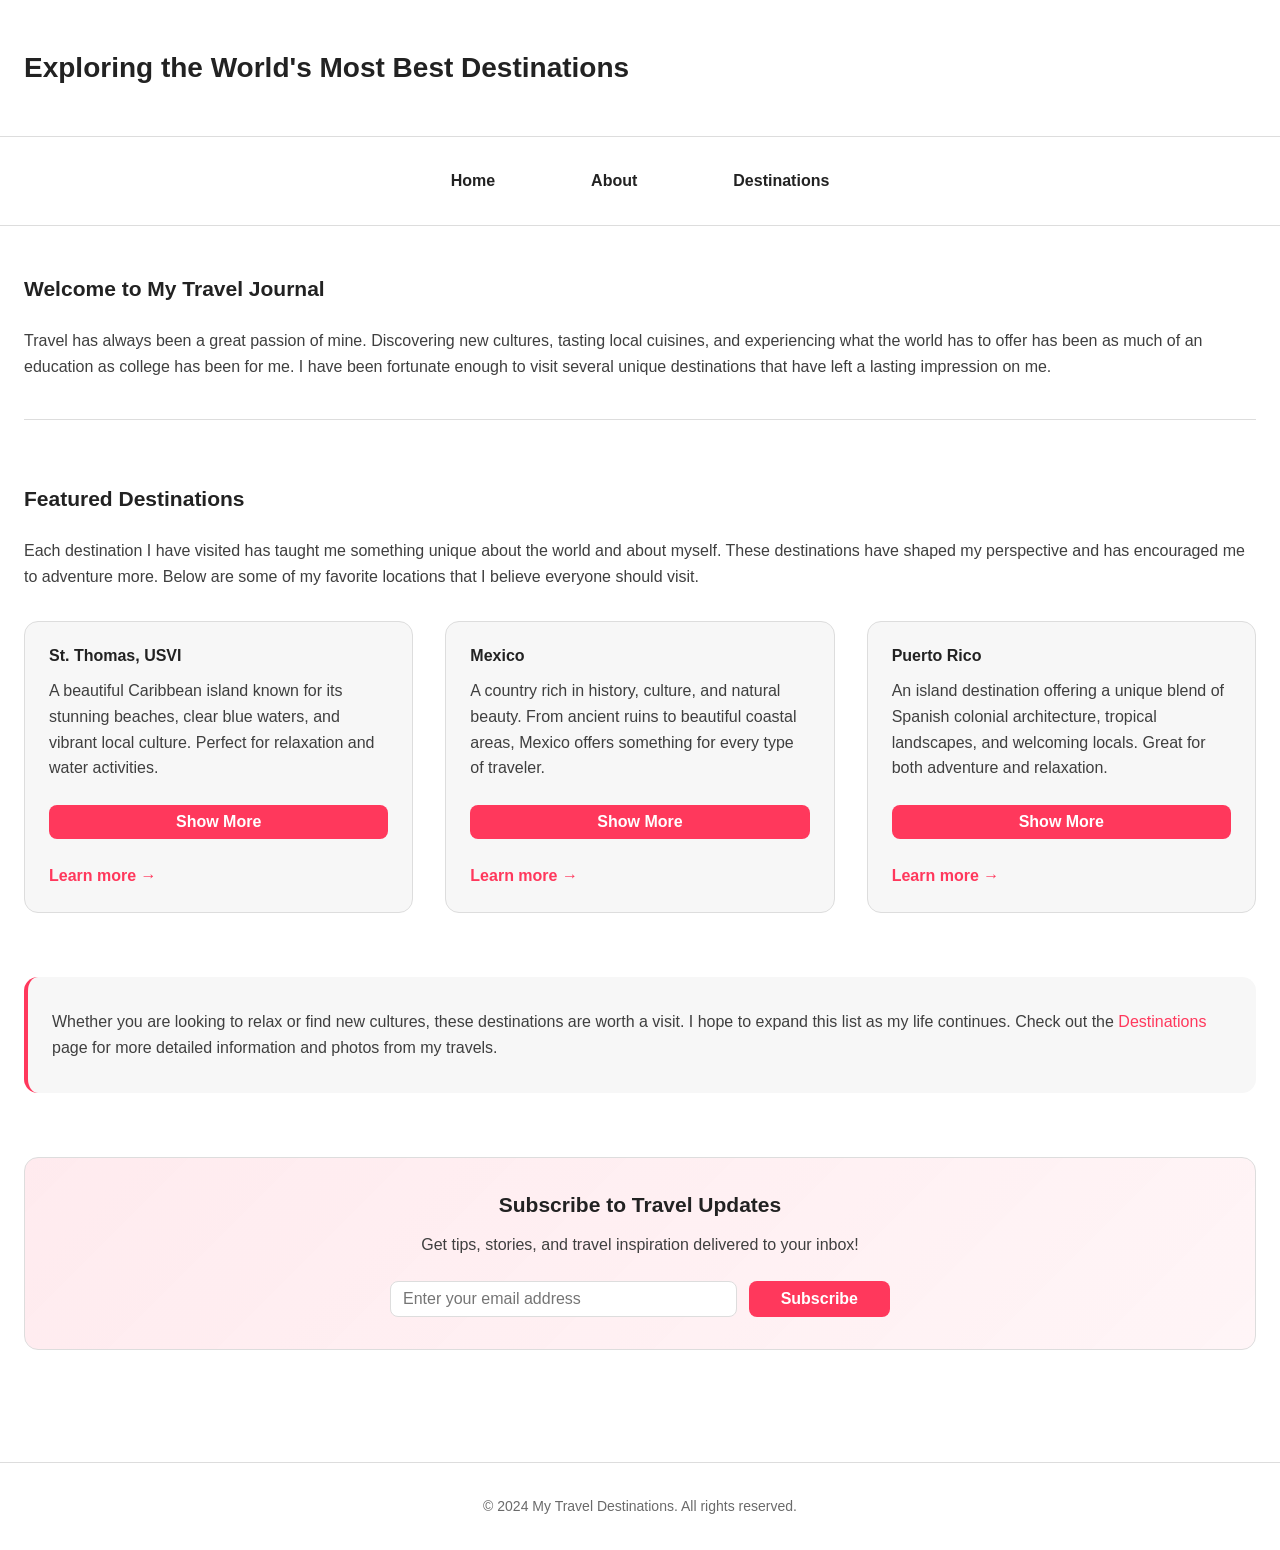
<file: index.html>
<!doctype html>
<html lang="en">
	<head>
		<meta charset="UTF-8" />
		<meta
			name="viewport"
			content="width=device-width, initial-scale=1.0"
		/>
		<title>My Favorite Travel Destinations</title>
		<link rel="stylesheet" href="styles.css" />
		<script src="script.js"></script>
	</head>
	<body>
		<header>
			<h1>Exploring the World's Most Best Destinations</h1>
		</header>

		<nav>
			<a href="index.html">Home</a>
			<a href="about.html">About</a>
			<a href="destinations.html">Destinations</a>
		</nav>

		<main>
			<section class="hero">
				<h2>Welcome to My Travel Journal</h2>

				<p>
					Travel has always been a great passion of mine. Discovering new
					cultures, tasting local cuisines, and experiencing what the
					world has to offer has been as much of an education as college
					has been for me. I have been fortunate enough to visit several
					unique destinations that have left a lasting impression on me.
				</p>
			</section>

			<section class="featured-section">
				<h2>Featured Destinations</h2>

				<p>
					Each destination I have visited has taught me something unique
					about the world and about myself. These destinations have
					shaped my perspective and has encouraged me to adventure more.
					Below are some of my favorite locations that I believe everyone
					should visit.
				</p>

				<div class="featured-grid">
					<article class="featured-card">
						<h3>St. Thomas, USVI</h3>
						<p>
							A beautiful Caribbean island known for its stunning
							beaches, clear blue waters, and vibrant local culture.
							Perfect for relaxation and water activities.
						</p>
						<div class="card-details" style="display: none;">
							<p><strong>Key Highlights:</strong></p>
							<ul>
								<li>Magens Bay - consistently rated world's best beaches</li>
								<li>Crystal-clear waters perfect for snorkeling</li>
								<li>Blackbeard's Castle historic lookout tower</li>
								<li>Laid-back Caribbean atmosphere</li>
							</ul>
						</div>
						<button class="toggle-btn">Show More</button>
						<p><a href="destinations.html#st" class="card-link">Learn more →</a></p>
					</article>

					<article class="featured-card">
						<h3>Mexico</h3>
						<p>
							A country rich in history, culture, and natural beauty.
							From ancient ruins to beautiful coastal areas, Mexico
							offers something for every type of traveler.
						</p>
						<div class="card-details" style="display: none;">
							<p><strong>Key Highlights:</strong></p>
							<ul>
								<li>Chichen Itza - magnificent Mayan archaeological site</li>
								<li>World-renowned culinary traditions</li>
								<li>Cancun and Playa del Carmen beach resorts</li>
								<li>Incredibly welcoming people and vibrant culture</li>
							</ul>
						</div>
						<button class="toggle-btn">Show More</button>
						<p><a href="destinations.html#mx" class="card-link">Learn more →</a></p>
					</article>

					<article class="featured-card">
						<h3>Puerto Rico</h3>
						<p>
							An island destination offering a unique blend of Spanish
							colonial architecture, tropical landscapes, and welcoming
							locals. Great for both adventure and relaxation.
						</p>
						<div class="card-details" style="display: none;">
							<p><strong>Key Highlights:</strong></p>
							<ul>
								<li>El Yunque National Forest - lush tropical rainforest</li>
								<li>Old San Juan - colorful colonial architecture</li>
								<li>Vieques Bioluminescent Bay - magical glowing waters</li>
								<li>Blend of Spanish heritage and modern culture</li>
							</ul>
						</div>
						<button class="toggle-btn">Show More</button>
						<p><a href="destinations.html#pr" class="card-link">Learn more →</a></p>
					</article>
				</div>
			</section>

			<section class="cta-section">
				<p>
					Whether you are looking to relax or find new cultures, these
					destinations are worth a visit. I hope to expand this list as
					my life continues. Check out the
					<a href="destinations.html">Destinations</a>
					page for more detailed information and photos from my travels.
				</p>
			</section>

			<section class="newsletter-section">
				<h2>Subscribe to Travel Updates</h2>
				<p>Get tips, stories, and travel inspiration delivered to your inbox!</p>
				<form id="newsletter-form">
					<input
						type="email"
						id="newsletter-email"
						placeholder="Enter your email address"
						required
					/>
					<button type="submit">Subscribe</button>
				</form>
			</section>
		</main>

		<footer>
			<p>&copy; 2024 My Travel Destinations. All rights reserved.</p>
		</footer>
	</body>
</html>
</file>
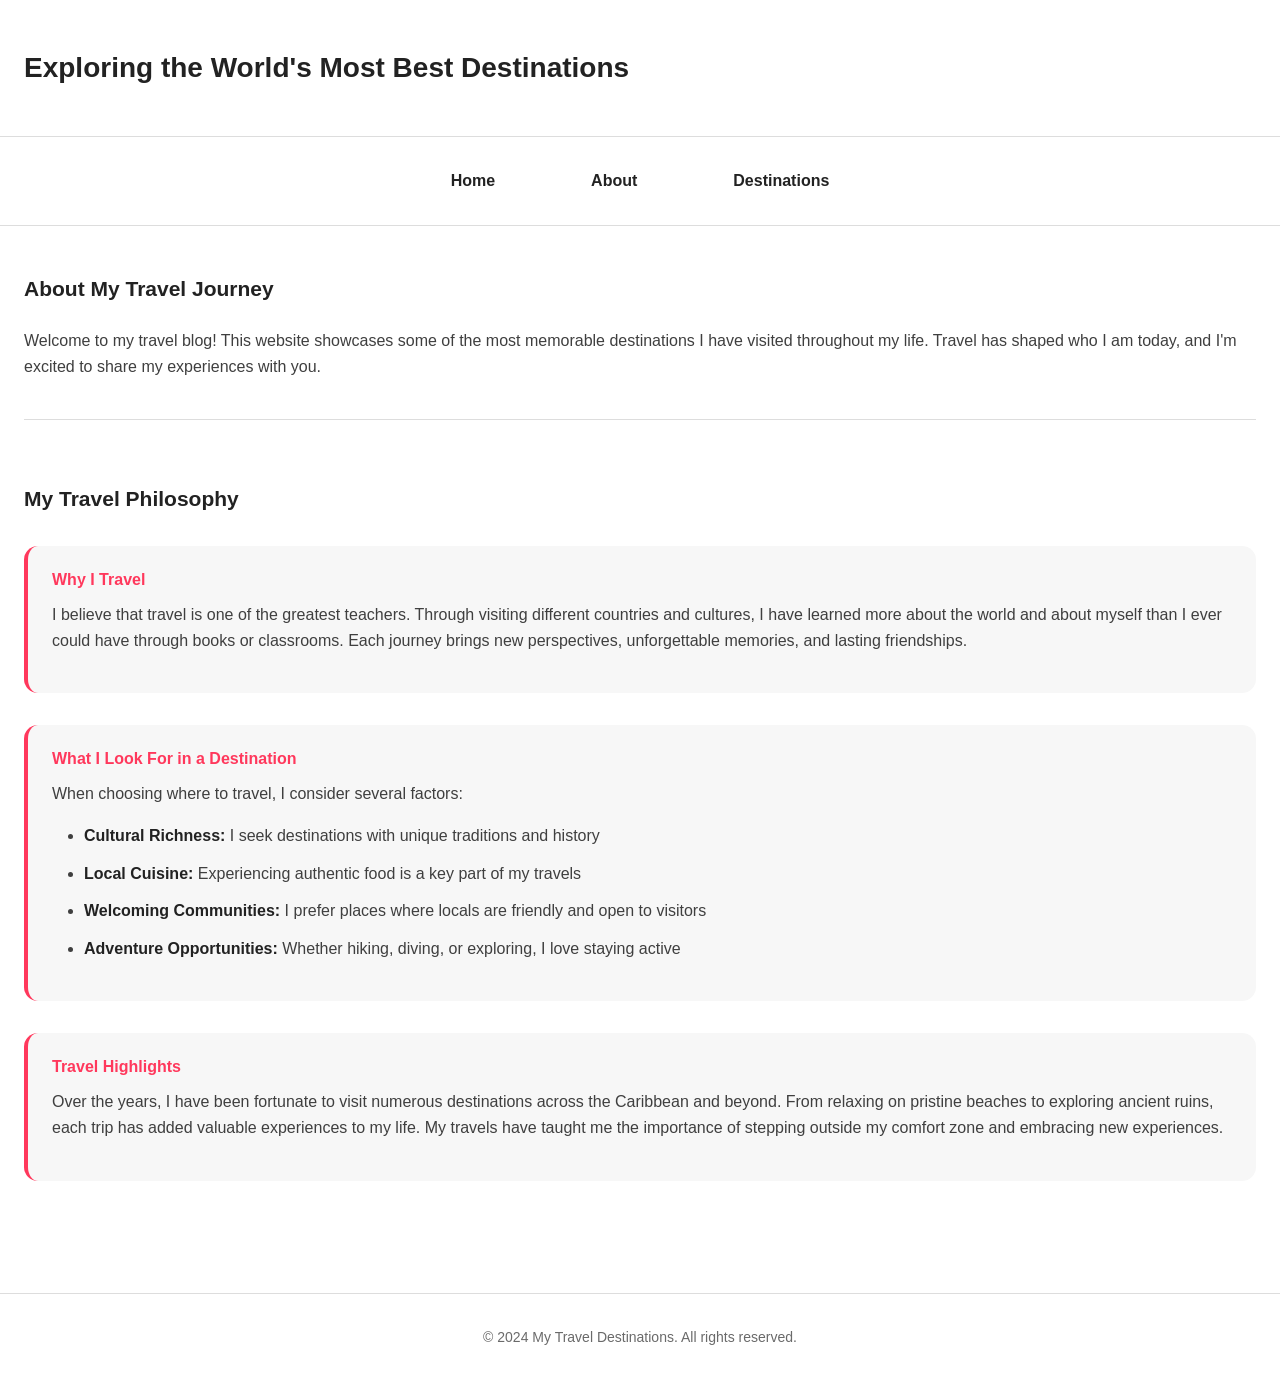
<file: about.html>
<!doctype html>
<html lang="en">
	<head>
		<meta charset="UTF-8" />
		<meta
			name="viewport"
			content="width=device-width, initial-scale=1.0"
		/>
		<title>About - My Favorite Travel Destinations</title>
		<link rel="stylesheet" href="styles.css" />
		<script src="script.js"></script>
	</head>
	<body>
		<header>
			<h1>Exploring the World's Most Best Destinations</h1>
		</header>

		<nav>
			<a href="index.html">Home</a>
			<a href="about.html">About</a>
			<a href="destinations.html">Destinations</a>
		</nav>

		<main>
			<section class="intro-section">
				<h2>About My Travel Journey</h2>

				<p>
					Welcome to my travel blog! This website showcases some of
					the most memorable destinations I have visited throughout
					my life. Travel has shaped who I am today, and I'm excited
					to share my experiences with you.
				</p>
			</section>

			<section class="philosophy-section">
				<h2>My Travel Philosophy</h2>

				<article class="about-section">
					<h3>Why I Travel</h3>
					<p>
						I believe that travel is one of the greatest teachers.
						Through visiting different countries and cultures, I
						have learned more about the world and about myself than
						I ever could have through books or classrooms. Each
						journey brings new perspectives, unforgettable
						memories, and lasting friendships.
					</p>
				</article>

				<article class="about-section">
					<h3>What I Look For in a Destination</h3>
					<p>
						When choosing where to travel, I consider several
						factors:
					</p>
					<ul>
						<li>
							<strong>Cultural Richness:</strong> I seek
							destinations with unique traditions and history
						</li>
						<li>
							<strong>Local Cuisine:</strong> Experiencing
							authentic food is a key part of my travels
						</li>
						<li>
							<strong>Welcoming Communities:</strong> I prefer
							places where locals are friendly and open to
							visitors
						</li>
						<li>
							<strong>Adventure Opportunities:</strong> Whether
							hiking, diving, or exploring, I love staying active
						</li>
					</ul>
				</article>

				<article class="about-section">
					<h3>Travel Highlights</h3>
					<p>
						Over the years, I have been fortunate to visit numerous
						destinations across the Caribbean and beyond. From
						relaxing on pristine beaches to exploring ancient
						ruins, each trip has added valuable experiences to my
						life. My travels have taught me the importance of
						stepping outside my comfort zone and embracing new
						experiences.
					</p>
				</article>
			</section>
		</main>

		<footer>
			<p>&copy; 2024 My Travel Destinations. All rights reserved.</p>
		</footer>
	</body>
</html>
</file>
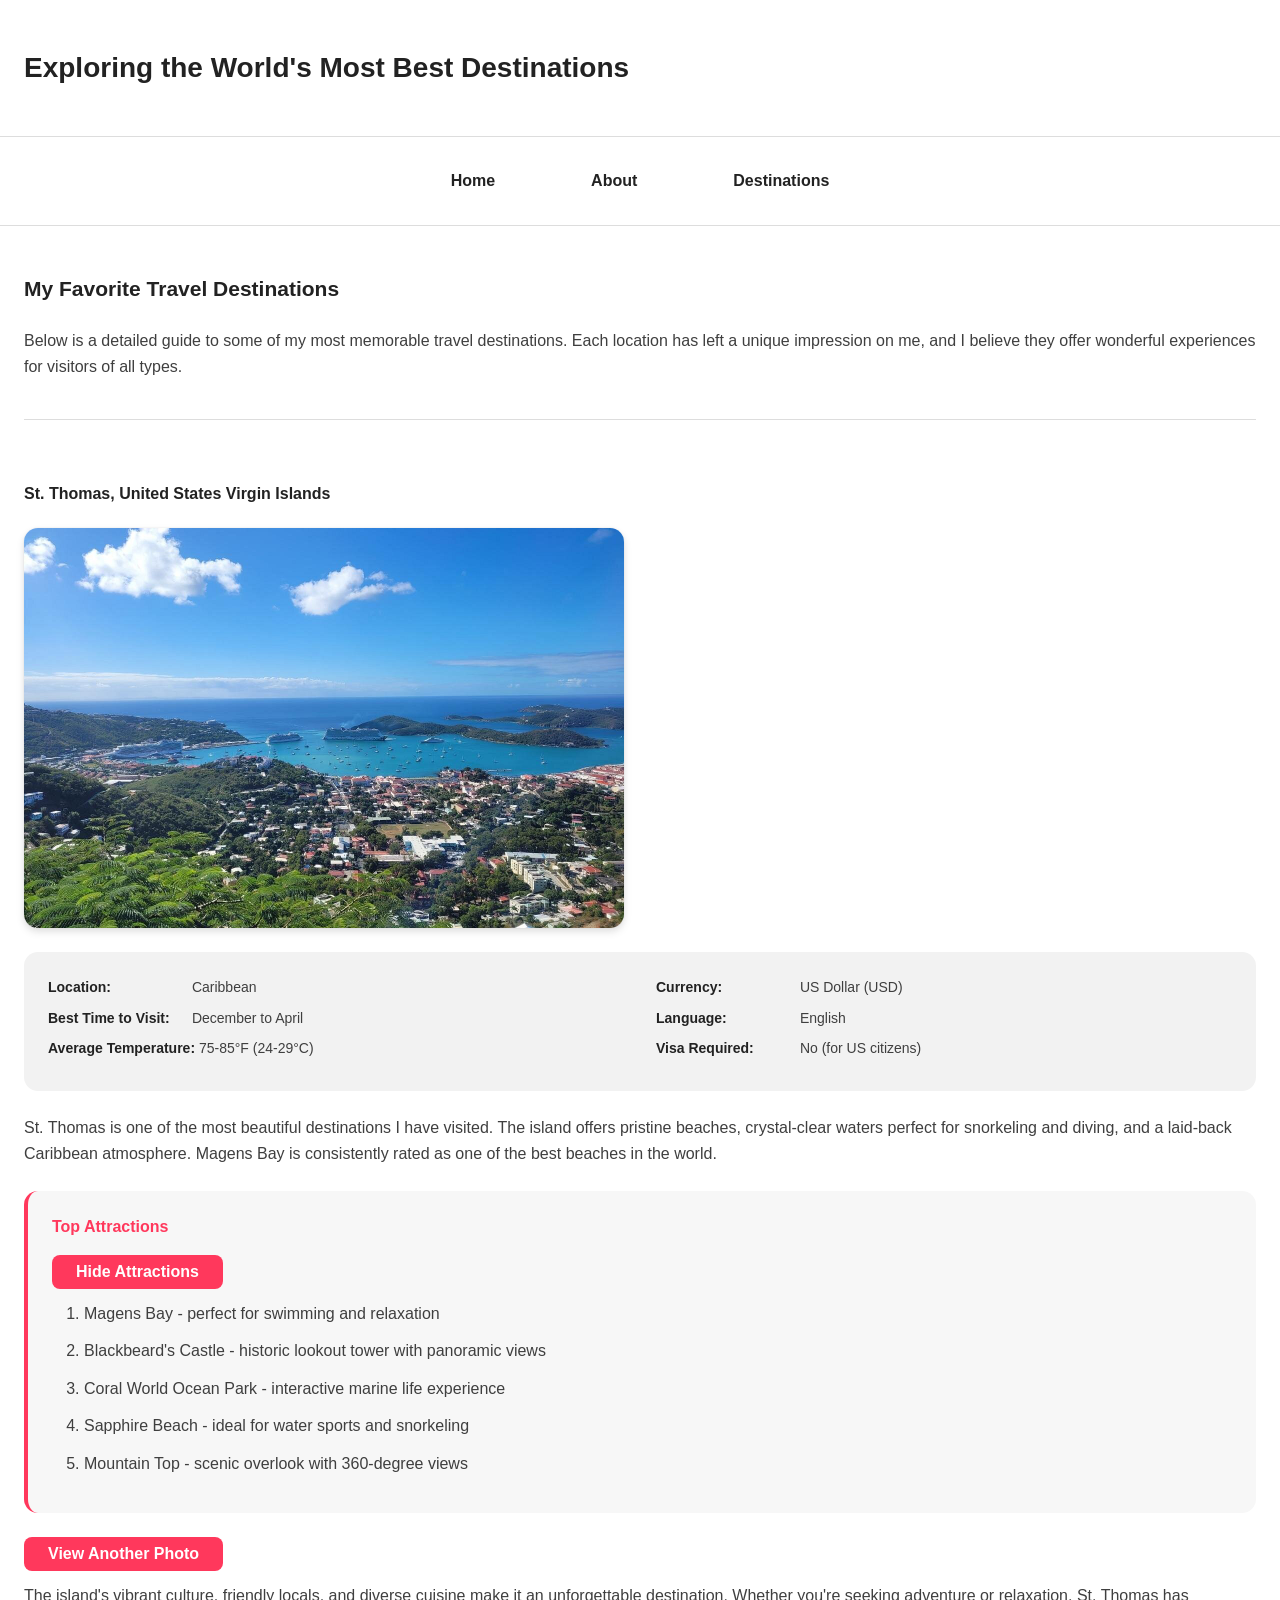
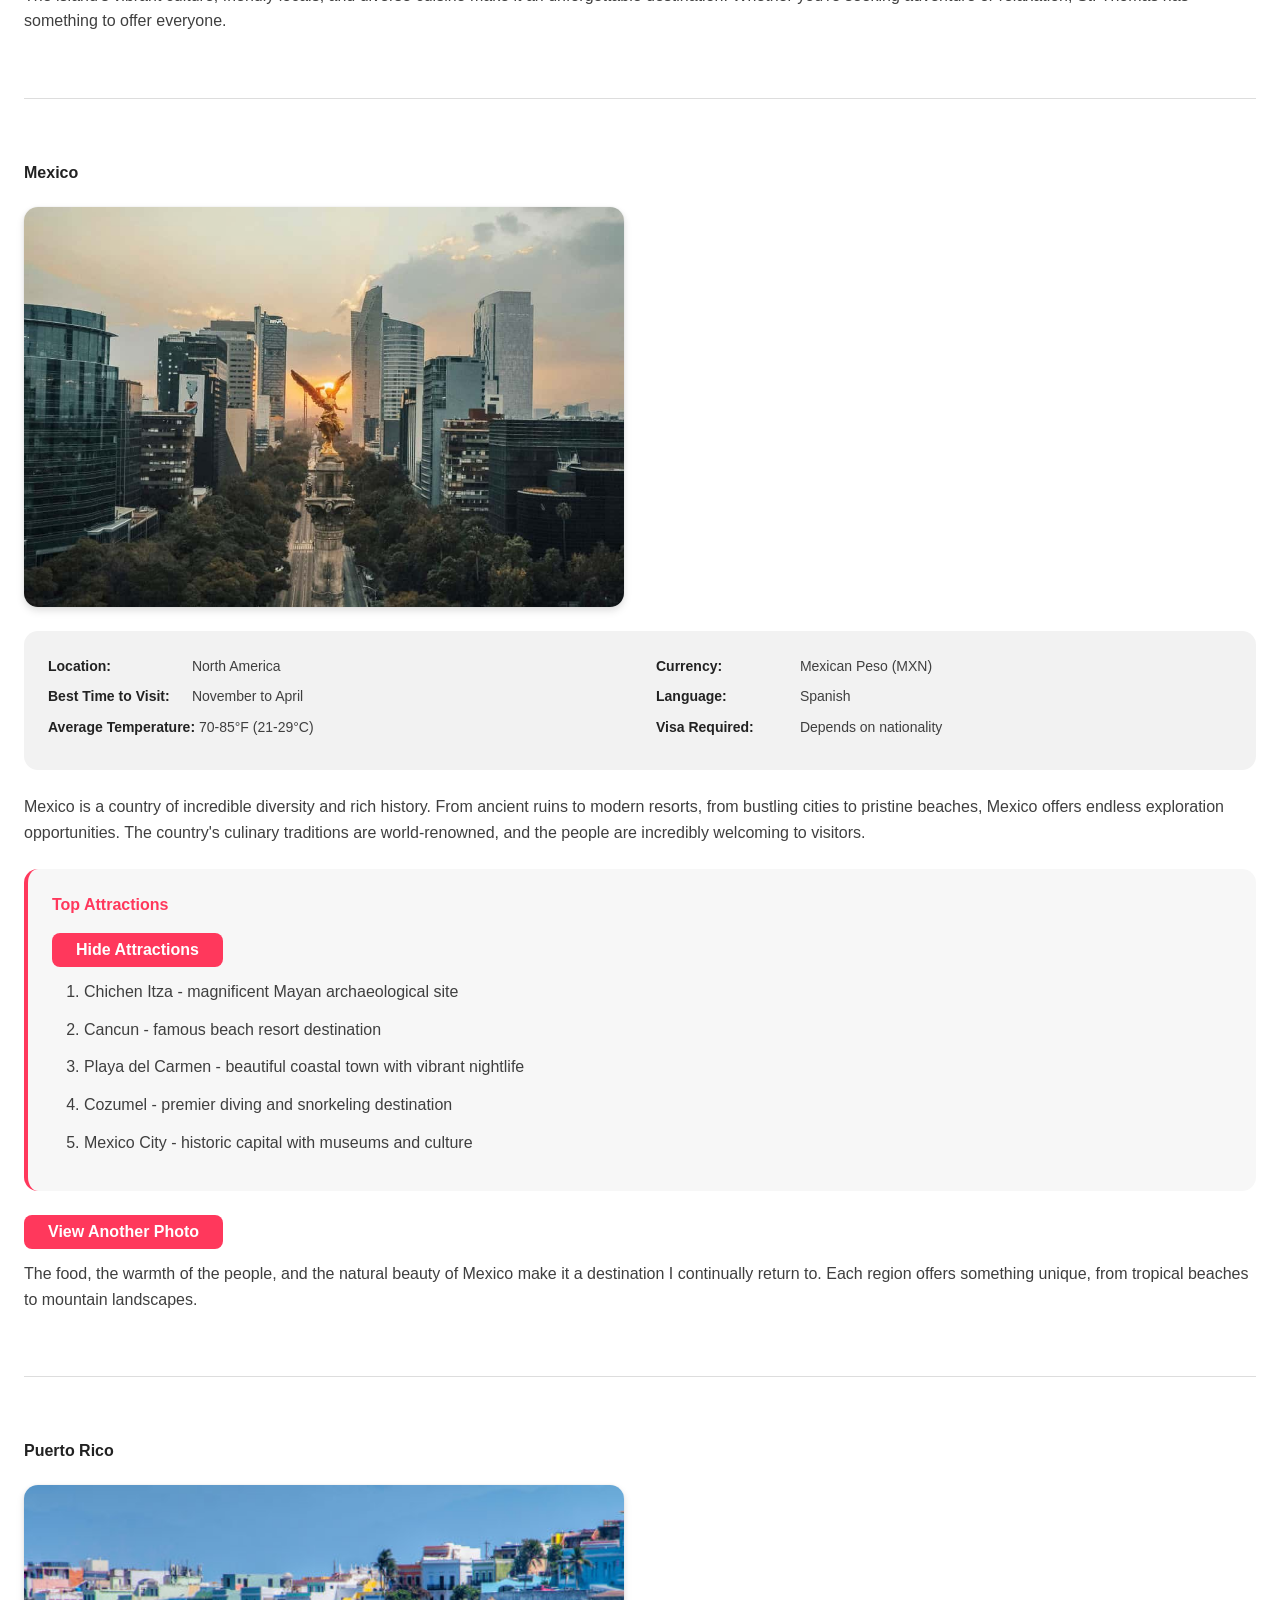
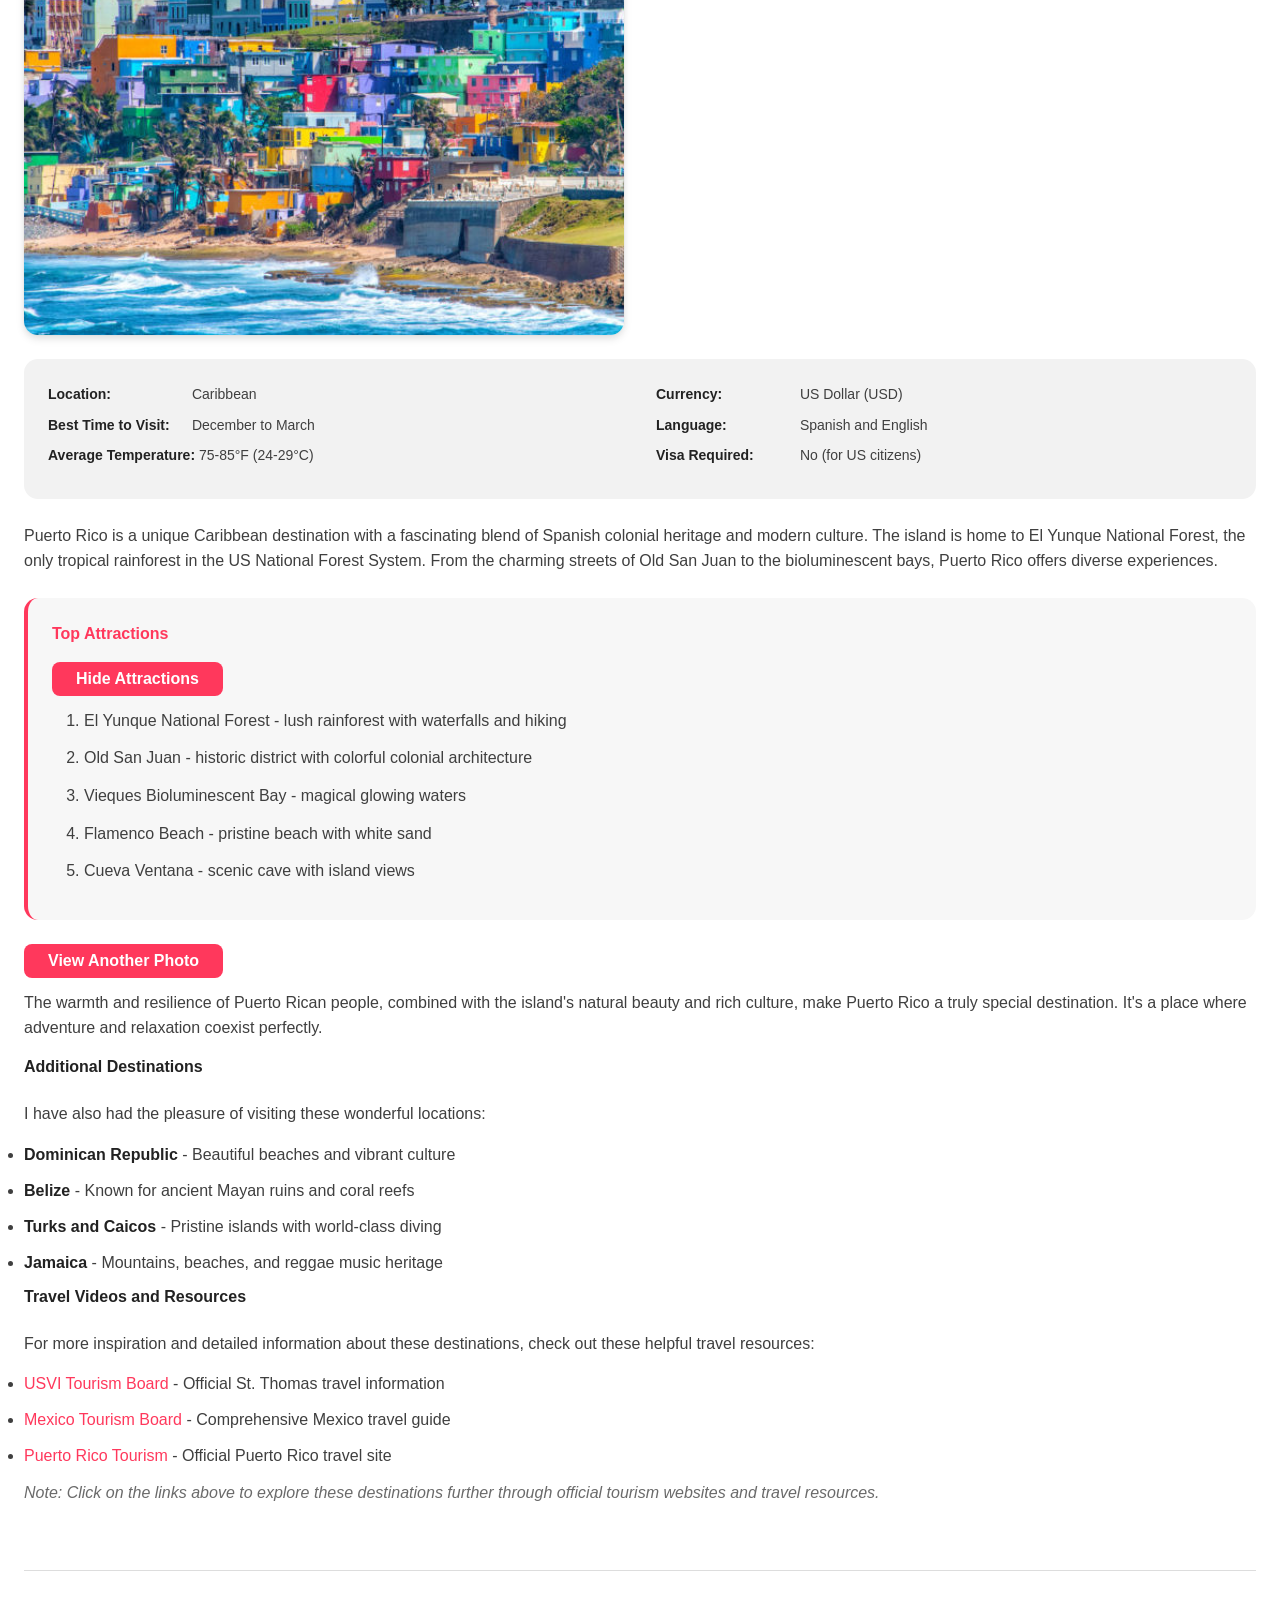
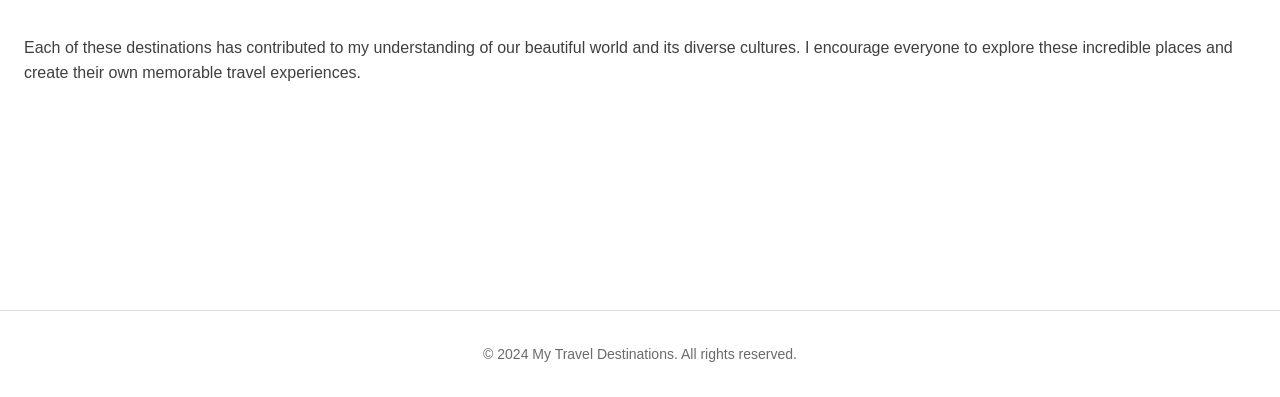
<file: destinations.html>
<!doctype html>
<html lang="en">
	<head>
		<meta charset="UTF-8" />
		<meta
			name="viewport"
			content="width=device-width, initial-scale=1.0"
		/>
		<title>Destinations - My Favorite Travel Destinations</title>
		<link rel="stylesheet" href="styles.css" />
		<script src="script.js"></script>
	</head>
	<body>
		<header>
			<h1>Exploring the World's Most Best Destinations</h1>
		</header>

		<nav>
			<a href="index.html">Home</a>
			<a href="about.html">About</a>
			<a href="destinations.html">Destinations</a>
		</nav>

		<main>
			<section class="destinations-intro">
				<h2>My Favorite Travel Destinations</h2>

				<p>
					Below is a detailed guide to some of my most memorable travel
					destinations. Each location has left a unique impression on me,
					and I believe they offer wonderful experiences for visitors of
					all types.
				</p>
			</section>

			<section class="destinations-list">
			<!-- Destination 1: St. Thomas, USVI -->
			<article class="destination" id="st">
				<h3>St. Thomas, United States Virgin Islands</h3>

				<img
					src="images/st-thomas.jpg"
					alt="Beautiful beach view of St. Thomas with turquoise waters and palm trees"
				/>

				<div class="destination-info">
					<div>
						<p><strong>Location:</strong> Caribbean</p>
						<p>
							<strong>Best Time to Visit:</strong> December to
							April
						</p>
						<p>
							<strong>Average Temperature:</strong> 75-85°F
							(24-29°C)
						</p>
					</div>
					<div>
						<p><strong>Currency:</strong> US Dollar (USD)</p>
						<p><strong>Language:</strong> English</p>
						<p>
							<strong>Visa Required:</strong> No (for US
							citizens)
						</p>
					</div>
				</div>

				<p>
					St. Thomas is one of the most beautiful destinations I have
					visited. The island offers pristine beaches, crystal-clear
					waters perfect for snorkeling and diving, and a laid-back
					Caribbean atmosphere. Magens Bay is consistently rated as
					one of the best beaches in the world.
				</p>

				<div class="attractions">
					<h4>Top Attractions</h4>
					<button class="toggle-attractions-btn">Hide Attractions</button>
					<ol>
						<li>
							Magens Bay - perfect for swimming and relaxation
						</li>
						<li>
							Blackbeard's Castle - historic lookout tower with
							panoramic views
						</li>
						<li>
							Coral World Ocean Park - interactive marine life
							experience
						</li>
						<li>
							Sapphire Beach - ideal for water sports and
							snorkeling
						</li>
						<li>
							Mountain Top - scenic overlook with 360-degree
							views
						</li>
					</ol>
				</div>
				<button class="cycle-image-btn" data-destination="st">View Another Photo</button>

				<p>
					The island's vibrant culture, friendly locals, and diverse
					cuisine make it an unforgettable destination. Whether
					you're seeking adventure or relaxation, St. Thomas has
					something to offer everyone.
				</p>
			</article>

			<!-- Destination 2: Mexico -->
			<article class="destination" id="mx">
				<h3>Mexico</h3>

				<img src="images/mexico.jpg" alt="Mexico Picture" />

				<div class="destination-info">
					<div>
						<p><strong>Location:</strong> North America</p>
						<p>
							<strong>Best Time to Visit:</strong> November to
							April
						</p>
						<p>
							<strong>Average Temperature:</strong> 70-85°F
							(21-29°C)
						</p>
					</div>
					<div>
						<p><strong>Currency:</strong> Mexican Peso (MXN)</p>
						<p><strong>Language:</strong> Spanish</p>
						<p>
							<strong>Visa Required:</strong> Depends on
							nationality
						</p>
					</div>
				</div>

				<p>
					Mexico is a country of incredible diversity and rich
					history. From ancient ruins to modern resorts, from
					bustling cities to pristine beaches, Mexico offers endless
					exploration opportunities. The country's culinary
					traditions are world-renowned, and the people are
					incredibly welcoming to visitors.
				</p>

				<div class="attractions">
					<h4>Top Attractions</h4>
					<button class="toggle-attractions-btn">Hide Attractions</button>
					<ol>
						<li>
							Chichen Itza - magnificent Mayan archaeological
							site
						</li>
						<li>Cancun - famous beach resort destination</li>
						<li>
							Playa del Carmen - beautiful coastal town with
							vibrant nightlife
						</li>
						<li>
							Cozumel - premier diving and snorkeling destination
						</li>
						<li>
							Mexico City - historic capital with museums and
							culture
						</li>
					</ol>
				</div>
				<button class="cycle-image-btn" data-destination="mx">View Another Photo</button>

				<p>
					The food, the warmth of the people, and the natural beauty
					of Mexico make it a destination I continually return to.
					Each region offers something unique, from tropical beaches
					to mountain landscapes.
				</p>
			</article>

			<!-- Destination 3: Puerto Rico -->
			<article class="destination" id="pr">
				<h3>Puerto Rico</h3>

				<img
					src="images/puerto-rico.jpg"
					alt="Colorful colonial buildings in Old San Juan, Puerto Rico with tropical atmosphere"
				/>

				<div class="destination-info">
					<div>
						<p><strong>Location:</strong> Caribbean</p>
						<p>
							<strong>Best Time to Visit:</strong> December to
							March
						</p>
						<p>
							<strong>Average Temperature:</strong> 75-85°F
							(24-29°C)
						</p>
					</div>
					<div>
						<p><strong>Currency:</strong> US Dollar (USD)</p>
						<p><strong>Language:</strong> Spanish and English</p>
						<p>
							<strong>Visa Required:</strong> No (for US
							citizens)
						</p>
					</div>
				</div>

				<p>
					Puerto Rico is a unique Caribbean destination with a
					fascinating blend of Spanish colonial heritage and modern
					culture. The island is home to El Yunque National Forest,
					the only tropical rainforest in the US National Forest
					System. From the charming streets of Old San Juan to the
					bioluminescent bays, Puerto Rico offers diverse
					experiences.
				</p>

				<div class="attractions">
					<h4>Top Attractions</h4>
					<button class="toggle-attractions-btn">Hide Attractions</button>
					<ol>
						<li>
							El Yunque National Forest - lush rainforest with
							waterfalls and hiking
						</li>
						<li>
							Old San Juan - historic district with colorful
							colonial architecture
						</li>
						<li>
							Vieques Bioluminescent Bay - magical glowing waters
						</li>
						<li>
							Flamenco Beach - pristine beach with white sand
						</li>
						<li>Cueva Ventana - scenic cave with island views</li>
					</ol>
				</div>
				<button class="cycle-image-btn" data-destination="pr">View Another Photo</button>

				<p>
					The warmth and resilience of Puerto Rican people, combined
					with the island's natural beauty and rich culture, make
					Puerto Rico a truly special destination. It's a place where
					adventure and relaxation coexist perfectly.
				</p>
			</div>

			<!-- Additional Destinations List -->
			<article class="destination">
				<h3>Additional Destinations</h3>
				<p>
					I have also had the pleasure of visiting these wonderful
					locations:
				</p>
				<ul>
					<li>
						<strong>Dominican Republic</strong> - Beautiful beaches
						and vibrant culture
					</li>
					<li>
						<strong>Belize</strong> - Known for ancient Mayan ruins
						and coral reefs
					</li>
					<li>
						<strong>Turks and Caicos</strong> - Pristine islands
						with world-class diving
					</li>
					<li>
						<strong>Jamaica</strong> - Mountains, beaches, and
						reggae music heritage
					</li>
				</ul>
			</div>

			<!-- Video/Media Section -->
			<article class="destination">
				<h3>Travel Videos and Resources</h3>
				<p>
					For more inspiration and detailed information about these
					destinations, check out these helpful travel resources:
				</p>
				<ul>
					<li>
						<a href="https://www.visitusvi.com" target="_blank"
							>USVI Tourism Board</a
						>
						- Official St. Thomas travel information
					</li>
					<li>
						<a href="https://visitmexico.com/en/" target="_blank"
							>Mexico Tourism Board</a
						>
						- Comprehensive Mexico travel guide
					</li>
					<li>
						<a
							href="https://www.discoverpuertorico.com"
							target="_blank"
							>Puerto Rico Tourism</a
						>
						- Official Puerto Rico travel site
					</li>
				</ul>
				<p>
					<em
						>Note: Click on the links above to explore these
						destinations further through official tourism websites
						and travel resources.</em
					>
				</p>
			</article>

			<p>
				Each of these destinations has contributed to my understanding
				of our beautiful world and its diverse cultures. I encourage
				everyone to explore these incredible places and create their
				own memorable travel experiences.
			</p>
			</section>
		</main>

		<footer>
			<p>&copy; 2024 My Travel Destinations. All rights reserved.</p>
		</footer>
	</body>
</html>
</file>
<file: styles.css>
/* ============================================================================
   TRAVEL DESTINATIONS WEBSITE - EXTERNAL STYLESHEET
   ============================================================================
 */

/* ============================================================================
   CSS VARIABLES - Design System Tokens
   ============================================================================ 
*/
:root {
	/* Colors */
	--color-primary: #ff385c;
	--color-primary-active: #e00b41;
	--color-primary-disabled: #ffd1da;
	--color-ink: #222222;
	--color-body: #3f3f3f;
	--color-muted: #6a6a6a;
	--color-canvas: #ffffff;
	--color-surface-soft: #f7f7f7;
	--color-surface-strong: #f2f2f2;
	--color-hairline: #dddddd;

	/* Typography */
	--font-family-base:
		-apple-system, BlinkMacSystemFont, "Segoe UI", Roboto,
		"Helvetica Neue", sans-serif;
	--font-size-display-xl: 28px;
	--font-size-display-lg: 22px;
	--font-size-display-md: 21px;
	--font-size-display-sm: 20px;
	--font-size-title-md: 16px;
	--font-size-body-md: 16px;
	--font-size-body-sm: 14px;
	--font-weight-bold: 700;
	--font-weight-semi-bold: 600;
	--font-weight-medium: 500;
	--font-weight-regular: 400;

	/* Spacing */
	--space-xxs: 2px;
	--space-xs: 4px;
	--space-sm: 8px;
	--space-md: 12px;
	--space-base: 16px;
	--space-lg: 24px;
	--space-xl: 32px;
	--space-xxl: 48px;
	--space-section: 64px;

	/* Radius */
	--radius-sm: 8px;
	--radius-md: 14px;
	--radius-lg: 20px;
	--radius-full: 9999px;

	/* Shadows */
	--shadow-elevation-1:
		rgba(0, 0, 0, 0.02) 0 0 0 1px, rgba(0, 0, 0, 0.04) 0 2px 6px 0,
		rgba(0, 0, 0, 0.1) 0 4px 8px 0;
}

/* ============================================================================
   RESET & BASE STYLES
   ============================================================================ 
*/
* {
	margin: 0;
	padding: 0;
	box-sizing: border-box;
}

html {
	scroll-behavior: smooth;
}

body {
	font-family: var(--font-family-base);
	font-size: var(--font-size-body-md);
	font-weight: var(--font-weight-regular);
	line-height: 1.5;
	color: var(--color-body);
	background-color: var(--color-canvas);
}

/* ============================================================================
   TYPOGRAPHY - Headings, Text, Links
   ============================================================================ 
*/
h1 {
	font-size: var(--font-size-display-xl);
	font-weight: var(--font-weight-bold);
	line-height: 1.43;
	color: var(--color-ink);
	margin-bottom: var(--space-lg);
}

h2 {
	font-size: var(--font-size-display-md);
	font-weight: var(--font-weight-bold);
	line-height: 1.43;
	color: var(--color-ink);
	margin: var(--space-xxl) 0 var(--space-lg) 0;
}

h3 {
	font-size: var(--font-size-title-md);
	font-weight: var(--font-weight-semi-bold);
	line-height: 1.25;
	color: var(--color-ink);
	margin: var(--space-lg) 0 var(--space-md) 0;
}

h4 {
	font-size: var(--font-size-body-md);
	font-weight: var(--font-weight-semi-bold);
	line-height: 1.5;
	color: var(--color-ink);
	margin: var(--space-lg) 0 var(--space-base) 0;
}

p {
	margin-bottom: var(--space-base);
	color: var(--color-body);
	line-height: 1.6;
}

a {
	color: var(--color-primary);
	text-decoration: none;
	font-weight: var(--font-weight-medium);
	transition: color 0.2s ease-in-out;
}

a:hover {
	color: var(--color-primary-active);
	text-decoration: underline;
}

strong {
	font-weight: var(--font-weight-semi-bold);
	color: var(--color-ink);
}

em {
	font-style: italic;
	color: var(--color-muted);
}

/* ============================================================================
   PAGE LAYOUT & STRUCTURE
   ============================================================================ 
*/
body {
	display: flex;
	flex-direction: column;
	min-height: 100vh;
}

header {
	background-color: var(--color-canvas);
	border-bottom: 1px solid var(--color-hairline);
	padding: var(--space-xxl) var(--space-lg);
	box-shadow: var(--shadow-elevation-1);
}

header h1 {
	max-width: 1280px;
	margin: 0 auto;
	margin-bottom: 0;
}

nav {
	background-color: var(--color-canvas);
	padding: var(--space-base) var(--space-lg);
	border-bottom: 1px solid var(--color-hairline);
	display: flex;
	justify-content: center;
	gap: var(--space-xxl);
	flex-wrap: wrap;
}

nav a {
	font-size: var(--font-size-body-md);
	font-weight: var(--font-weight-semi-bold);
	color: var(--color-ink);
	padding: var(--space-base) var(--space-lg);
	border-radius: var(--radius-sm);
	transition: background-color 0.2s ease-in-out;
}

nav a:hover {
	background-color: var(--color-surface-soft);
	text-decoration: none;
}

main {
	flex: 1;
	max-width: 1280px;
	width: 100%;
	margin: 0 auto;
	padding: var(--space-xxl) var(--space-lg);
}

/* ============================================================================
   FEATURED DESTINATIONS GRID (Homepage)
   ============================================================================ 
*/
main > div:nth-child(4),
main > div:nth-child(6),
main > div:nth-child(8) {
	background-color: var(--color-surface-soft);
	border-radius: var(--radius-md);
	padding: var(--space-lg);
	margin: var(--space-lg) 0;
	border: 1px solid var(--color-hairline);
	transition:
		box-shadow 0.3s ease-in-out,
		transform 0.3s ease-in-out;
}

main > div:nth-child(4):hover,
main > div:nth-child(6):hover,
main > div:nth-child(8):hover {
	box-shadow: var(--shadow-elevation-1);
	transform: translateY(-2px);
}

main > div:nth-child(4) h3,
main > div:nth-child(6) h3,
main > div:nth-child(8) h3 {
	margin-top: 0;
}

main > div:nth-child(4) p:last-child,
main > div:nth-child(6) p:last-child,
main > div:nth-child(8) p:last-child {
	margin-bottom: 0;
}

main > div:nth-child(4) a,
main > div:nth-child(6) a,
main > div:nth-child(8) a {
	display: inline-block;
	margin-top: var(--space-md);
}

/* ============================================================================
   ABOUT PAGE SECTIONS
   ============================================================================ 
*/
.about-section {
	background-color: var(--color-surface-soft);
	padding: var(--space-lg);
	margin: var(--space-lg) 0;
	border-radius: var(--radius-md);
	border-left: 4px solid var(--color-primary);
}

.about-section h3 {
	margin-top: 0;
	color: var(--color-primary);
}

.about-section ul {
	margin: var(--space-base) 0 var(--space-base) var(--space-xl);
}

.about-section li {
	margin-bottom: var(--space-md);
	line-height: 1.6;
	color: var(--color-body);
}

/* ============================================================================
   DESTINATION CARDS (Destinations Page)
   ============================================================================ 
*/
.destination {
	margin: var(--space-section) 0;
	padding-bottom: var(--space-xxl);
	border-bottom: 1px solid var(--color-hairline);
}

.destination:last-child {
	border-bottom: none;
}

.destination img {
	width: 100%;
	max-width: 600px;
	height: auto;
	border-radius: var(--radius-md);
	margin: var(--space-lg) 0;
	box-shadow: var(--shadow-elevation-1);
	display: block;
}

.destination-info {
	display: grid;
	grid-template-columns: 1fr 1fr;
	gap: var(--space-xl);
	background-color: var(--color-surface-strong);
	padding: var(--space-lg);
	border-radius: var(--radius-md);
	margin: var(--space-lg) 0;
}

.destination-info p {
	margin-bottom: var(--space-sm);
	font-size: var(--font-size-body-sm);
	line-height: 1.6;
}

.destination-info strong {
	color: var(--color-ink);
	display: inline-block;
	min-width: 140px;
}

.attractions {
	background-color: var(--color-surface-soft);
	padding: var(--space-lg);
	border-radius: var(--radius-md);
	margin: var(--space-lg) 0;
	border-left: 4px solid var(--color-primary);
}

.attractions h4 {
	color: var(--color-primary);
	margin-top: 0;
}

.attractions ol {
	margin-left: var(--space-xl);
	padding-left: 0;
}

.attractions li {
	margin-bottom: var(--space-md);
	line-height: 1.6;
	color: var(--color-body);
}

/* ============================================================================
   LISTS & SEPARATORS
   ============================================================================ 
*/
ul,
ol {
	color: var(--color-body);
}

ul li,
ol li {
	margin-bottom: var(--space-md);
}

hr {
	border: none;
	border-top: 1px solid var(--color-hairline);
	margin: var(--space-section) 0;
}

/* ============================================================================
   RESPONSIVE DESIGN - Mobile & Tablet
   ============================================================================ 
*/
@media (max-width: 768px) {
	header {
		padding: var(--space-lg) var(--space-base);
	}

	header h1 {
		font-size: 24px;
	}

	nav {
		gap: var(--space-lg);
		padding: var(--space-sm) var(--space-base);
	}

	nav a {
		padding: var(--space-sm) var(--space-md);
		font-size: 14px;
	}

	main {
		padding: var(--space-lg) var(--space-base);
	}

	h2 {
		font-size: 20px;
		margin: var(--space-lg) 0 var(--space-md) 0;
	}

	h3 {
		font-size: 18px;
	}

	.destination-info {
		grid-template-columns: 1fr;
		gap: var(--space-lg);
	}

	.destination-info strong {
		min-width: auto;
		display: block;
		margin-bottom: 4px;
	}
}

@media (max-width: 480px) {
	header {
		padding: var(--space-lg) var(--space-sm);
	}

	header h1 {
		font-size: 20px;
	}

	nav {
		flex-direction: column;
		gap: var(--space-sm);
	}

	nav a {
		width: 100%;
		text-align: center;
		padding: var(--space-base) var(--space-sm);
	}

	main {
		padding: var(--space-lg) var(--space-sm);
	}

	main > div:nth-child(4),
	main > div:nth-child(6),
	main > div:nth-child(8) {
		padding: var(--space-lg) var(--space-md);
	}

	.about-section {
		padding: var(--space-lg) var(--space-md);
	}

	.destination-info {
		padding: var(--space-lg) var(--space-md);
	}

	.attractions {
		padding: var(--space-lg) var(--space-md);
	}
}

/* ============================================================================
   ACCESSIBILITY
   ============================================================================ 
*/

/* Focus states for keyboard navigation */
a:focus-visible,
button:focus-visible {
	outline: 2px solid var(--color-primary);
	outline-offset: 2px;
}
/* ============================================================================
   TRAVEL DESTINATIONS WEBSITE - EXTERNAL STYLESHEET
   ============================================================================
 */

/* ============================================================================
   CSS VARIABLES - Design System Tokens
   ============================================================================ 
*/
:root {
	/* Colors */
	--color-primary: #ff385c;
	--color-primary-active: #e00b41;
	--color-primary-disabled: #ffd1da;
	--color-ink: #222222;
	--color-body: #3f3f3f;
	--color-muted: #6a6a6a;
	--color-canvas: #ffffff;
	--color-surface-soft: #f7f7f7;
	--color-surface-strong: #f2f2f2;
	--color-hairline: #dddddd;

	/* Typography */
	--font-family-base:
		-apple-system, BlinkMacSystemFont, "Segoe UI", Roboto,
		"Helvetica Neue", sans-serif;
	--font-size-display-xl: 28px;
	--font-size-display-lg: 22px;
	--font-size-display-md: 21px;
	--font-size-display-sm: 20px;
	--font-size-title-md: 16px;
	--font-size-body-md: 16px;
	--font-size-body-sm: 14px;
	--font-weight-bold: 700;
	--font-weight-semi-bold: 600;
	--font-weight-medium: 500;
	--font-weight-regular: 400;

	/* Spacing */
	--space-xxs: 2px;
	--space-xs: 4px;
	--space-sm: 8px;
	--space-md: 12px;
	--space-base: 16px;
	--space-lg: 24px;
	--space-xl: 32px;
	--space-xxl: 48px;
	--space-section: 64px;

	/* Radius */
	--radius-sm: 8px;
	--radius-md: 14px;
	--radius-lg: 20px;
	--radius-full: 9999px;

	/* Shadows */
	--shadow-elevation-1:
		rgba(0, 0, 0, 0.02) 0 0 0 1px, rgba(0, 0, 0, 0.04) 0 2px 6px 0,
		rgba(0, 0, 0, 0.1) 0 4px 8px 0;
}

/* ============================================================================
   RESET & BASE STYLES
   ============================================================================ 
*/
* {
	margin: 0;
	padding: 0;
	box-sizing: border-box;
}

html {
	scroll-behavior: smooth;
}

body {
	font-family: var(--font-family-base);
	font-size: var(--font-size-body-md);
	font-weight: var(--font-weight-regular);
	line-height: 1.5;
	color: var(--color-body);
	background-color: var(--color-canvas);
}

/* ============================================================================
   TYPOGRAPHY - Headings, Text, Links
   ============================================================================ 
*/
h1 {
	font-size: var(--font-size-display-xl);
	font-weight: var(--font-weight-bold);
	line-height: 1.43;
	color: var(--color-ink);
	margin-bottom: var(--space-lg);
}

h2 {
	font-size: var(--font-size-display-md);
	font-weight: var(--font-weight-bold);
	line-height: 1.43;
	color: var(--color-ink);
	margin: var(--space-xxl) 0 var(--space-lg) 0;
}

h3 {
	font-size: var(--font-size-title-md);
	font-weight: var(--font-weight-semi-bold);
	line-height: 1.25;
	color: var(--color-ink);
	margin: var(--space-lg) 0 var(--space-md) 0;
}

h4 {
	font-size: var(--font-size-body-md);
	font-weight: var(--font-weight-semi-bold);
	line-height: 1.5;
	color: var(--color-ink);
	margin: var(--space-lg) 0 var(--space-base) 0;
}

p {
	margin-bottom: var(--space-base);
	color: var(--color-body);
	line-height: 1.6;
}

a {
	color: var(--color-primary);
	text-decoration: none;
	font-weight: var(--font-weight-medium);
	transition: color 0.2s ease-in-out;
}

a:hover {
	color: var(--color-primary-active);
	text-decoration: underline;
}

strong {
	font-weight: var(--font-weight-semi-bold);
	color: var(--color-ink);
}

em {
	font-style: italic;
	color: var(--color-muted);
}

/* ============================================================================
   PAGE LAYOUT & STRUCTURE
   ============================================================================ 
*/
body {
	display: flex;
	flex-direction: column;
	min-height: 100vh;
}

header {
	background-color: var(--color-canvas);
	border-bottom: 1px solid var(--color-hairline);
	padding: var(--space-xxl) var(--space-lg);
	box-shadow: var(--shadow-elevation-1);
}

header h1 {
	max-width: 1280px;
	margin: 0 auto;
	margin-bottom: 0;
}

nav {
	background-color: var(--color-canvas);
	padding: var(--space-base) var(--space-lg);
	border-bottom: 1px solid var(--color-hairline);
	display: flex;
	justify-content: center;
	gap: var(--space-xxl);
	flex-wrap: wrap;
}

nav a {
	font-size: var(--font-size-body-md);
	font-weight: var(--font-weight-semi-bold);
	color: var(--color-ink);
	padding: var(--space-base) var(--space-lg);
	border-radius: var(--radius-sm);
	transition: background-color 0.2s ease-in-out;
}

nav a:hover {
	background-color: var(--color-surface-soft);
	text-decoration: none;
}

main {
	flex: 1;
	max-width: 1280px;
	width: 100%;
	margin: 0 auto;
	padding: var(--space-xxl) var(--space-lg);
}

footer {
	background-color: var(--color-canvas);
	border-top: 1px solid var(--color-hairline);
	padding: var(--space-xl) var(--space-lg);
	text-align: center;
	margin-top: auto;
}

footer p {
	max-width: 1280px;
	width: 100%;
	margin: 0 auto;
	color: var(--color-muted);
	font-size: var(--font-size-body-sm);
}

/* ============================================================================
   SECTION STYLING & SPACING
   ============================================================================
*/
main > section {
	margin-bottom: var(--space-section);
}

.hero {
	margin-bottom: var(--space-section);
	padding-bottom: var(--space-lg);
	border-bottom: 1px solid var(--color-hairline);
}

.hero h2 {
	margin-top: 0;
}

.featured-section {
	margin-bottom: var(--space-section);
}

.cta-section {
	background-color: var(--color-surface-soft);
	padding: var(--space-xl) var(--space-lg);
	border-radius: var(--radius-md);
	border-left: 4px solid var(--color-primary);
	margin-bottom: var(--space-section);
}

.cta-section p {
	margin-bottom: 0;
}

/* ============================================================================
   FEATURED DESTINATIONS GRID (Homepage)
   ============================================================================
*/
.featured-grid {
	display: grid;
	grid-template-columns: repeat(auto-fit, minmax(300px, 1fr));
	gap: var(--space-xl);
	margin: var(--space-xl) 0 0 0;
}

.featured-card {
	background-color: var(--color-surface-soft);
	border-radius: var(--radius-md);
	padding: var(--space-lg);
	border: 1px solid var(--color-hairline);
	transition:
		box-shadow 0.3s ease-in-out,
		transform 0.3s ease-in-out;
	display: flex;
	flex-direction: column;
}

.featured-card:hover {
	box-shadow: var(--shadow-elevation-1);
	transform: translateY(-4px);
}

.featured-card h3 {
	margin-top: 0;
	margin-bottom: var(--space-md);
	color: var(--color-ink);
}

.featured-card p {
	flex-grow: 1;
	margin-bottom: var(--space-md);
}

.featured-card p:last-child {
	margin-bottom: 0;
}

.card-link {
	display: inline-block;
	margin-top: var(--space-md);
	font-weight: var(--font-weight-semi-bold);
}

/* ============================================================================
   ABOUT PAGE SECTIONS
   ============================================================================
*/
.intro-section {
	margin-bottom: var(--space-section);
	padding-bottom: var(--space-lg);
	border-bottom: 1px solid var(--color-hairline);
}

.intro-section h2 {
	margin-top: 0;
}

.philosophy-section {
	margin-bottom: var(--space-section);
}

.philosophy-section h2 {
	margin-bottom: var(--space-xl);
}

.about-section {
	background-color: var(--color-surface-soft);
	padding: var(--space-lg);
	margin: 0 0 var(--space-xl) 0;
	border-radius: var(--radius-md);
	border-left: 4px solid var(--color-primary);
}

.about-section:last-child {
	margin-bottom: 0;
}

.about-section h3 {
	margin-top: 0;
	margin-bottom: var(--space-md);
	color: var(--color-primary);
}

.about-section ul {
	margin: var(--space-base) 0 var(--space-base) var(--space-xl);
}

.about-section li {
	margin-bottom: var(--space-md);
	line-height: 1.6;
	color: var(--color-body);
}

/* ============================================================================
   DESTINATION PAGE LAYOUT
   ============================================================================
*/
.destinations-intro {
	margin-bottom: var(--space-section);
	padding-bottom: var(--space-lg);
	border-bottom: 1px solid var(--color-hairline);
}

.destinations-intro h2 {
	margin-top: 0;
}

.destinations-list {
	display: flex;
	flex-direction: column;
}

/* ============================================================================
   DESTINATION CARDS (Destinations Page)
   ============================================================================
*/
.destination {
	margin: 0 0 var(--space-section) 0;
	padding: 0 0 var(--space-xxl) 0;
	border-bottom: 1px solid var(--color-hairline);
}

.destination:last-child {
	border-bottom: none;
	margin-bottom: 0;
}

.destination h3 {
	margin-top: 0;
	margin-bottom: var(--space-lg);
}

.destination img {
	width: 100%;
	max-width: 600px;
	height: auto;
	border-radius: var(--radius-md);
	margin: var(--space-lg) 0;
	box-shadow: var(--shadow-elevation-1);
	display: block;
}

.destination-info {
	display: grid;
	grid-template-columns: 1fr 1fr;
	gap: var(--space-xl);
	background-color: var(--color-surface-strong);
	padding: var(--space-lg);
	border-radius: var(--radius-md);
	margin: var(--space-lg) 0;
}

.destination-info p {
	margin-bottom: var(--space-sm);
	font-size: var(--font-size-body-sm);
	line-height: 1.6;
}

.destination-info strong {
	color: var(--color-ink);
	display: inline-block;
	min-width: 140px;
}

.attractions {
	background-color: var(--color-surface-soft);
	padding: var(--space-lg);
	border-radius: var(--radius-md);
	margin: var(--space-lg) 0;
	border-left: 4px solid var(--color-primary);
}

.attractions h4 {
	color: var(--color-primary);
	margin-top: 0;
}

.attractions ol {
	margin-left: var(--space-xl);
	padding-left: 0;
}

.attractions li {
	margin-bottom: var(--space-md);
	line-height: 1.6;
	color: var(--color-body);
}

/* ============================================================================
   LISTS & SEPARATORS
   ============================================================================ 
*/
ul,
ol {
	color: var(--color-body);
}

ul li,
ol li {
	margin-bottom: var(--space-md);
}

hr {
	border: none;
	border-top: 1px solid var(--color-hairline);
	margin: var(--space-section) 0;
}

/* ============================================================================
   RESPONSIVE DESIGN - Mobile & Tablet
   ============================================================================ 
*/
@media (max-width: 768px) {
	header {
		padding: var(--space-lg) var(--space-base);
	}

	header h1 {
		font-size: 24px;
	}

	nav {
		gap: var(--space-lg);
		padding: var(--space-sm) var(--space-base);
	}

	nav a {
		padding: var(--space-sm) var(--space-md);
		font-size: 14px;
	}

	main {
		padding: var(--space-lg) var(--space-base);
	}

	h2 {
		font-size: 20px;
		margin: var(--space-lg) 0 var(--space-md) 0;
	}

	h3 {
		font-size: 18px;
	}

	.destination-info {
		grid-template-columns: 1fr;
		gap: var(--space-lg);
	}

	.destination-info strong {
		min-width: auto;
		display: block;
		margin-bottom: 4px;
	}

	.featured-grid {
		grid-template-columns: 1fr;
		gap: var(--space-lg);
	}

	.cta-section {
		padding: var(--space-lg) var(--space-base);
	}

	.about-section {
		padding: var(--space-lg) var(--space-base);
	}
}

@media (max-width: 480px) {
	header {
		padding: var(--space-lg) var(--space-sm);
	}

	header h1 {
		font-size: 20px;
	}

	nav {
		flex-direction: column;
		gap: var(--space-sm);
	}

	nav a {
		width: 100%;
		text-align: center;
		padding: var(--space-base) var(--space-sm);
	}

	main {
		padding: var(--space-lg) var(--space-sm);
	}

	main > div:nth-child(4),
	main > div:nth-child(6),
	main > div:nth-child(8) {
		padding: var(--space-lg) var(--space-md);
	}

	.about-section {
		padding: var(--space-lg) var(--space-md);
	}

	.destination-info {
		padding: var(--space-lg) var(--space-md);
	}

	.attractions {
		padding: var(--space-lg) var(--space-md);
	}
}

/* ============================================================================
   ACCESSIBILITY
   ============================================================================ 
*/

/* Focus states for keyboard navigation */
a:focus-visible,
button:focus-visible {
	outline: 2px solid var(--color-primary);
	outline-offset: 2px;
}

/* ============================================================================
   INTERACTIVE ELEMENTS - Buttons, Forms, Newsletter
   ============================================================================
*/
button {
	background-color: var(--color-primary);
	color: white;
	border: none;
	padding: var(--space-sm) var(--space-lg);
	border-radius: var(--radius-sm);
	font-size: var(--font-size-body-md);
	font-weight: var(--font-weight-semi-bold);
	cursor: pointer;
	transition: background-color 0.2s ease-in-out;
	font-family: var(--font-family-base);
}

button:hover {
	background-color: var(--color-primary-active);
}

button:active {
	transform: scale(0.98);
}

.toggle-btn,
.toggle-attractions-btn,
.cycle-image-btn {
	display: block;
	margin: var(--space-md) 0;
}

.card-details {
	margin: var(--space-md) 0;
	padding: var(--space-md);
	background-color: rgba(255, 56, 92, 0.05);
	border-radius: var(--radius-sm);
	border-left: 3px solid var(--color-primary);
}

.card-details ul {
	margin-left: var(--space-xl);
	margin-bottom: 0;
}

.card-details li {
	margin-bottom: var(--space-sm);
}

/* Newsletter Section */
.newsletter-section {
	background: linear-gradient(135deg, rgba(255, 56, 92, 0.1) 0%, rgba(255, 56, 92, 0.05) 100%);
	padding: var(--space-xl) var(--space-lg);
	border-radius: var(--radius-md);
	border: 1px solid var(--color-hairline);
	margin-bottom: var(--space-section);
	text-align: center;
}

.newsletter-section h2 {
	margin-top: 0;
	color: var(--color-ink);
	margin-bottom: var(--space-md);
}

.newsletter-section p {
	margin-bottom: var(--space-lg);
	color: var(--color-body);
}

#newsletter-form {
	display: flex;
	gap: var(--space-md);
	max-width: 500px;
	margin: 0 auto;
	flex-wrap: wrap;
	justify-content: center;
}

#newsletter-email {
	flex: 1;
	min-width: 200px;
	padding: var(--space-sm) var(--space-md);
	border: 1px solid var(--color-hairline);
	border-radius: var(--radius-sm);
	font-size: var(--font-size-body-md);
	font-family: var(--font-family-base);
	transition: border-color 0.2s ease-in-out;
}

#newsletter-email:focus {
	outline: none;
	border-color: var(--color-primary);
}

#newsletter-form button {
	padding: var(--space-sm) var(--space-xl);
}

/* Mobile responsive for interactive elements */
@media (max-width: 768px) {
	button {
		padding: var(--space-sm) var(--space-md);
		font-size: var(--font-size-body-sm);
	}

	.newsletter-section {
		padding: var(--space-lg);
	}

	#newsletter-form {
		flex-direction: column;
	}

	#newsletter-email {
		width: 100%;
		min-width: unset;
	}

	#newsletter-form button {
		width: 100%;
	}
}
</file>
